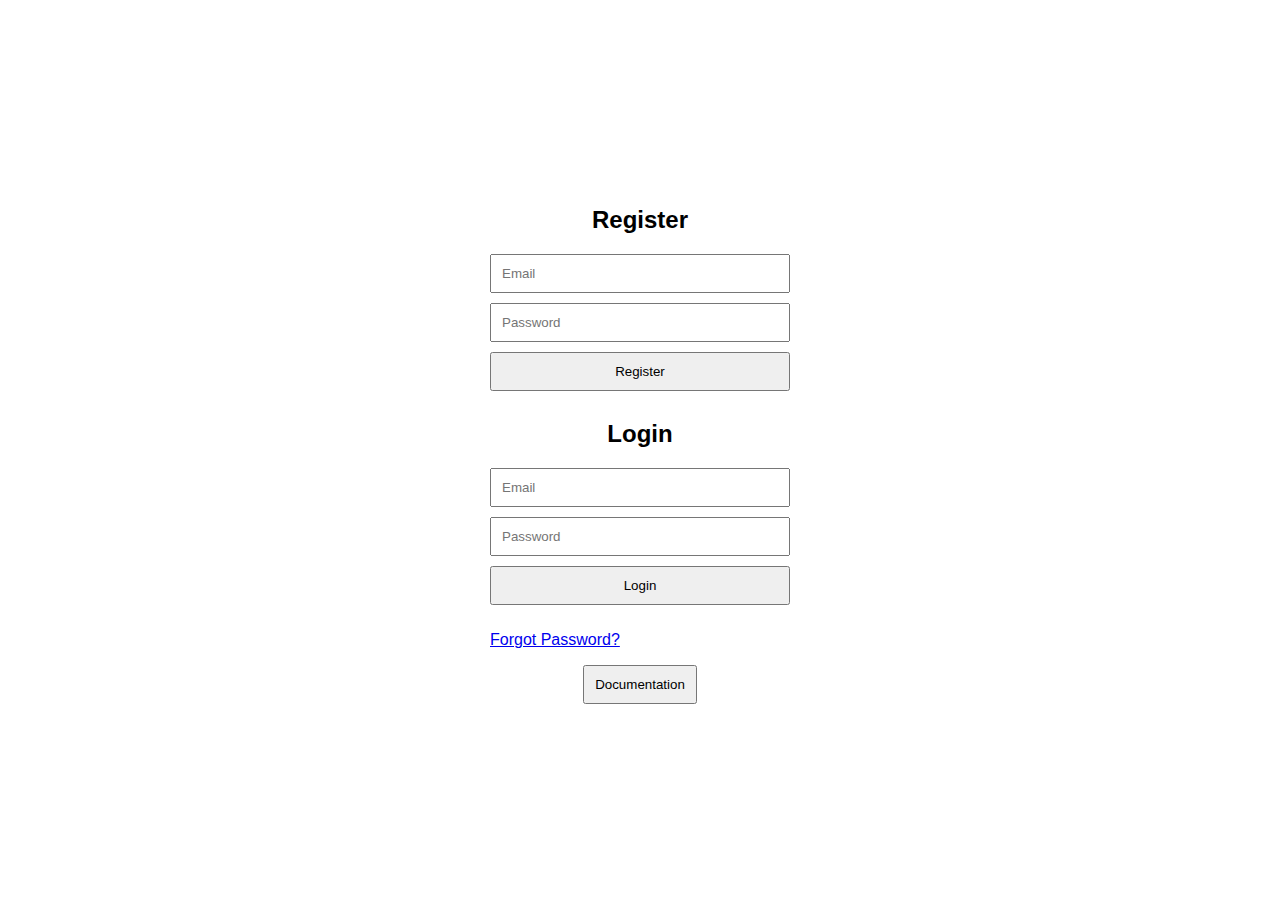
<file: index.html>
<!DOCTYPE html>
<html lang="en">
  <head>
    <meta charset="UTF-8" />
    <meta name="viewport" content="width=device-width, initial-scale=1.0" />
    <title>Register/Login</title>
    <link rel="stylesheet" href="css/style.css" />
  </head>
  <body>
    <div class="container">
      <h2>Register</h2>
      <form id="registrationForm">
        <input type="email" id="registerEmail" placeholder="Email" required />
        <input
          type="password"
          id="registerPassword"
          placeholder="Password"
          required
        />
        <button type="submit">Register</button>
      </form>
      <h2>Login</h2>
      <form id="loginForm">
        <input type="email" id="loginEmail" placeholder="Email" required />
        <input
          type="password"
          id="loginPassword"
          placeholder="Password"
          required
        />
        <button type="submit">Login</button>
        <p class="forgot-password">
          <a href="forgot_password.html" id="forgotPassword"
            >Forgot Password?</a
          >
        </p>
      </form>
      <button id="documentationButton">Documentation</button>
    </div>
    <script src="js/registration.js"></script>
    <script src="js/login.js"></script>
    <script src="js/docsButton.js"></script>
  </body>
</html>
</file>
<file: css/style.css>
body {
    font-family: Arial, sans-serif;
    margin: 0;
    padding: 0;
    display: flex;
    justify-content: center;
    align-items: center;
    height: 100vh;
    flex-direction: column;
  }
  .container {
    width: 300px;
    display: flex;
    flex-direction: column;
    align-items: center;
  }
  form {
    display: flex;
    flex-direction: column;
    width: 100%;
  }
  input,
  button {
    margin-bottom: 10px;
    padding: 10px;
  }
  h2 {
    text-align: center;
  }
</file>
